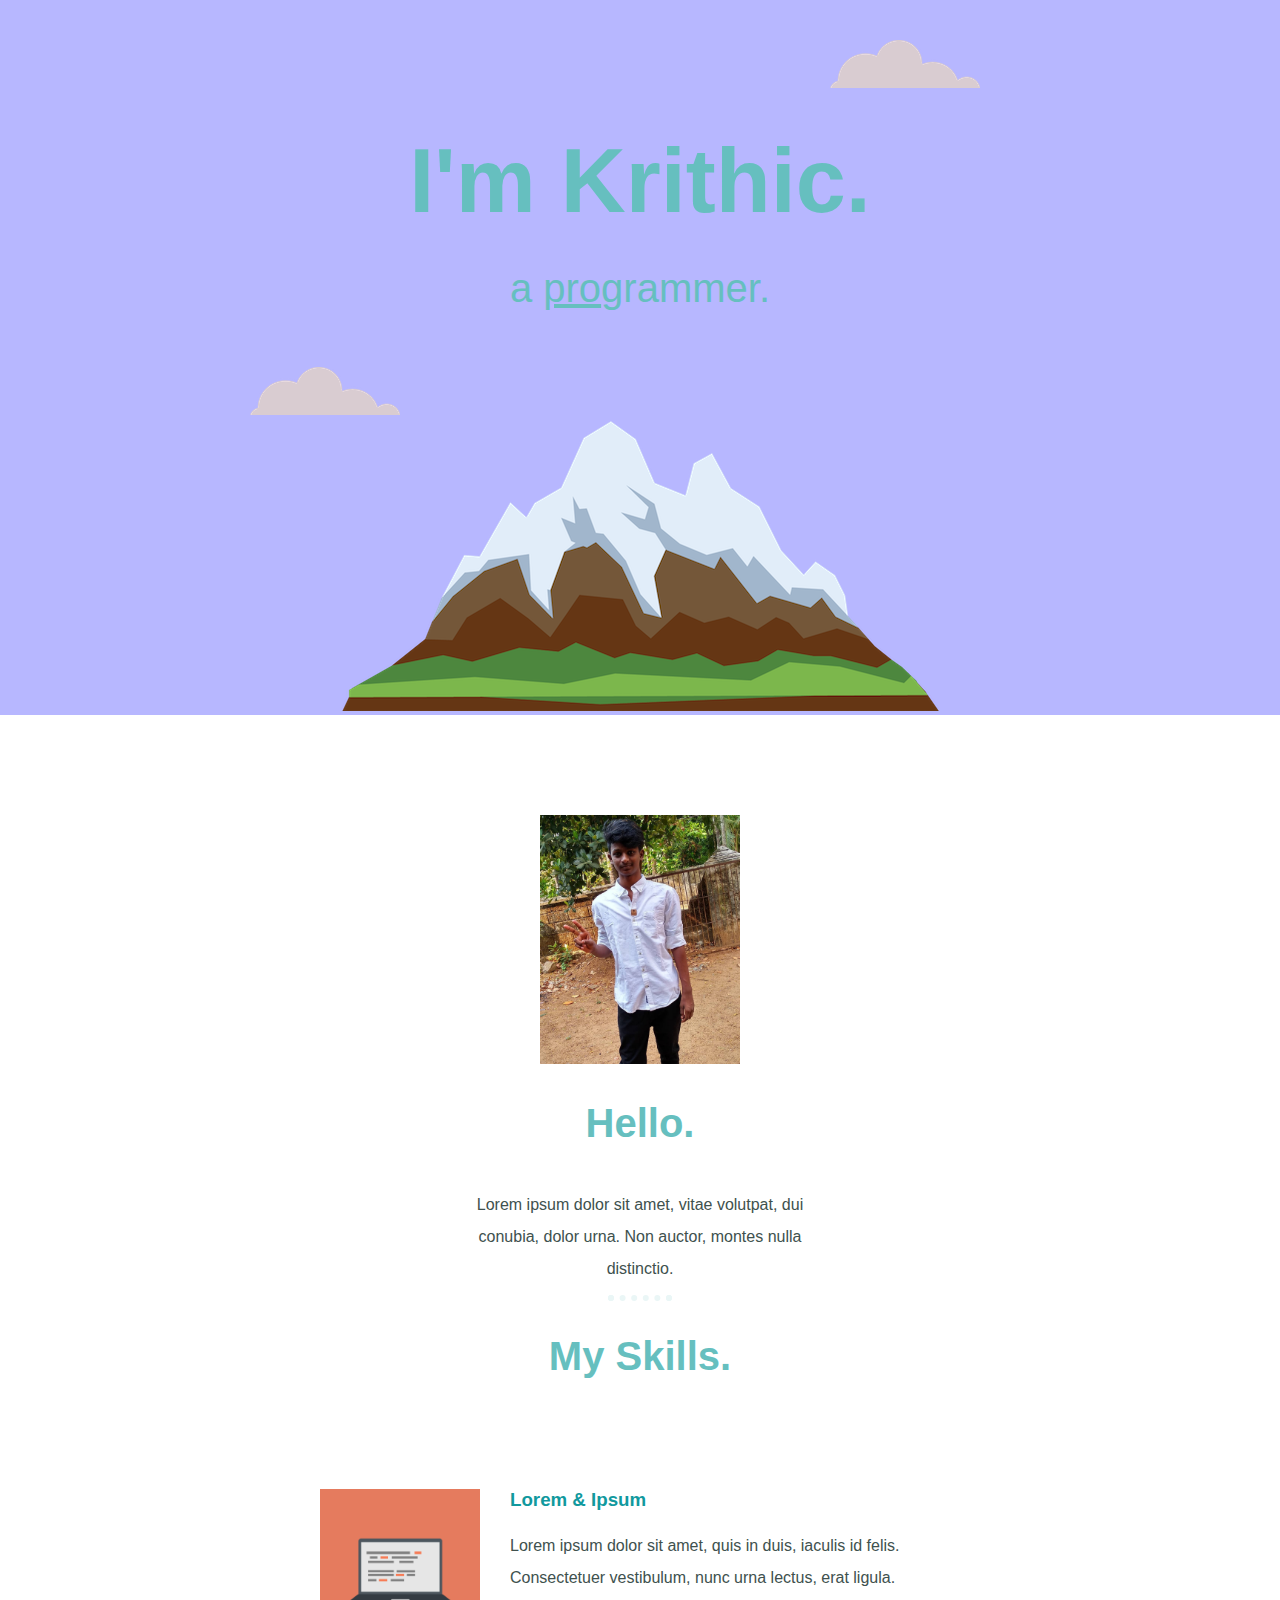
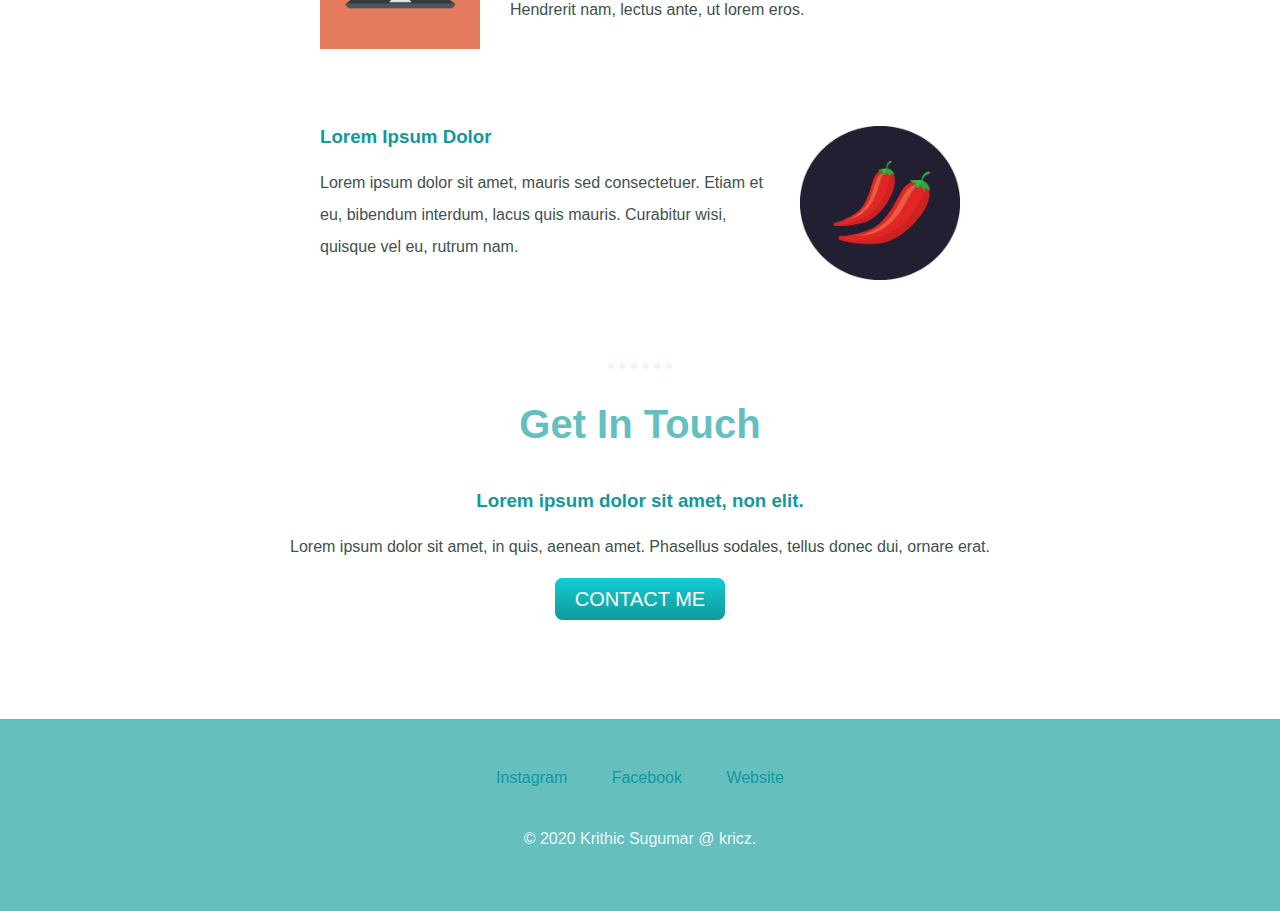
<file: index.html>
<!DOCTYPE html>
<html lang="en">
<head>
    <meta charset="UTF-8">
    <meta name="viewport" content="width=device-width, initial-scale=1.0">
    <title>Krithic</title>
    <link rel="stylesheet" href="css/style.css">
    <link rel="icon" href="fav.ico">
</head>
<body>
    <div class="topContainer">
        <img class="top-cloud" src="imgs/cloud.png" alt="cloud-img">
        <h1 >I'm Krithic.</h1>
        <h2 id="programmer" class="starting-content">a <span class="pro">pro</span>grammer.</h2>
        <img class="bottom-cloud" src="imgs/cloud.png" alt="cloud-img">
        <img src="imgs/mountain.png" alt="mountain-img">
    </div>
    <div class="middle-container">
        <div class="profile">
          <img src="imgs/IMG_20200928_183120.jpg" width="200" alt="profile-image">
          <h2>Hello.</h2>
          <p class="intro">Lorem ipsum dolor sit amet, vitae volutpat, dui conubia, dolor urna. Non auctor, montes nulla distinctio.</p>
        </div>
        <hr>
        <div class="skills">
          <h2>My Skills.</h2>
          <div class="skill-row">
            <img class="computer-img" src="imgs/computer.png"  alt="">
            <h3>Lorem & Ipsum</h3>
            <p >Lorem ipsum dolor sit amet, quis in duis, iaculis id felis. Consectetuer vestibulum, nunc urna lectus, erat ligula. Hendrerit nam, lectus ante, ut lorem eros.</p>
          </div>
          <div class="skill-row">
            <img class="chillies-img" src="imgs/chillies.png"  alt="">
        
            <h3>Lorem Ipsum Dolor</h3>
            <p >Lorem ipsum dolor sit amet, mauris sed consectetuer. Etiam et eu, bibendum interdum, lacus quis mauris. Curabitur wisi, quisque vel eu, rutrum nam.</p>
            
          </div>
        </div>
        <hr>
        <div class="contact-me">
          <h2>Get In Touch</h2>
          <h3>Lorem ipsum dolor sit amet, non elit.</h3>
          <p>Lorem ipsum dolor sit amet, in quis, aenean amet. Phasellus sodales, tellus donec dui, ornare erat.</p>
          <a class="btn" href="mailto:krithicking@email.com">CONTACT ME</a>
        </div>
      </div>
      
      
      <div class="bottom-container">
        <a  class="footer-link" id="insta" href="https://www.instagram.com/krithicsugumar/">Instagram</a>
        <a class="footer-link" id="fb" href="https://www.facebook.com/krithic.sugumar">Facebook</a>
        <a class="footer-link" id="website" href="https://krithicpopzz.github.io/hakrim/">Website</a>
        <p class="copyright">© 2020 Krithic Sugumar @ kricz.</p>
      </div>
      
</body>
</html>
</file>
<file: css/style.css>
body {
    margin: 0;
    text-align: center;
    font-family: 'Merriweather', sans-serif;
    color: #40514E;
}
h1{
    margin: 50px auto 0 auto;  
     font-size: 5.625rem;
    color: #66BFBF;
}
h2{
    font-size: 2.5rem;
    color: #66BFBF;
    padding-bottom: 10px;
}
h3{
    color: #11999E;
}
p{
    line-height: 2;
}
hr{
    border: dotted #EAF6F6 6PX;
    border-bottom: none;
    width: 4%;
    margin: 10px auto;
}
a{
    color: #11999E;
    font-family: 'Segoe UI', Tahoma, Geneva, Verdana, sans-serif;
    margin: 10px 20px;
    text-decoration: none;
}
a:hover{
    color: #EAF6F6;
}
.skill-row{
    width: 50%;
    margin: 100px auto 100px auto;
    text-align: left;
}
.topContainer{
    background-color: rgba(0, 0, 255, 0.281);
    position: relative;
    padding-top: 6.25%;
}
.middle-container{
    padding: 100px 0;
}
.bottom-container{
   background-color: #66BFBF;
   padding: 50px 0 20px;
}
.pro{
    text-decoration: underline;
}
.intro{
    width: 30%;
    margin: auto;
}
.copyright{
    color: #EAF6F6;
    font-size: 1rem;
    padding: 20px 0;
}
.top-cloud{
    position: absolute;
    right: 300px;
    top: 40px;
}
.bottom-cloud{
    position: absolute;
    left: 250px;
    bottom: 300px;
}
#programmer{
    font-weight:normal ;
}
.computer-img{
    width: 25%;
    float: left;
    margin-right: 30px;
}
.chillies-img{
    width: 25%;
    float: right;
    margin-left: 30px;
}
.computer-skill-description{
    clear: left;
}
.chillies-skill-description1{
    clear: right;
}
.btn{
    line-height: 2;
    width: 40%;
    margin: 40px auto 60px;
}
.btn {
    background: #11cdd4;
    background-image: -webkit-linear-gradient(top, #11cdd4, #11999a);
    background-image: -moz-linear-gradient(top, #11cdd4, #11999a);
    background-image: -ms-linear-gradient(top, #11cdd4, #11999a);
    background-image: -o-linear-gradient(top, #11cdd4, #11999a);
    background-image: linear-gradient(to bottom, #11cdd4, #11999a);
    -webkit-border-radius: 8;
    -moz-border-radius: 8;
    border-radius: 8px;
    font-family: sans-serif;
    color: #ffffff;
    font-size: 20px;
    padding: 10px 20px 10px 20px;
    text-decoration: none;
  }
  
  .btn:hover {
    background: #30e3cb;
    background-image: -webkit-linear-gradient(top, #30e3cb, #2bc4ad);
    background-image: -moz-linear-gradient(top, #30e3cb, #2bc4ad);
    background-image: -ms-linear-gradient(top, #30e3cb, #2bc4ad);
    background-image: -o-linear-gradient(top, #30e3cb, #2bc4ad);
    background-image: linear-gradient(to bottom, #30e3cb, #2bc4ad);
    text-decoration: none;
  }
</file>
